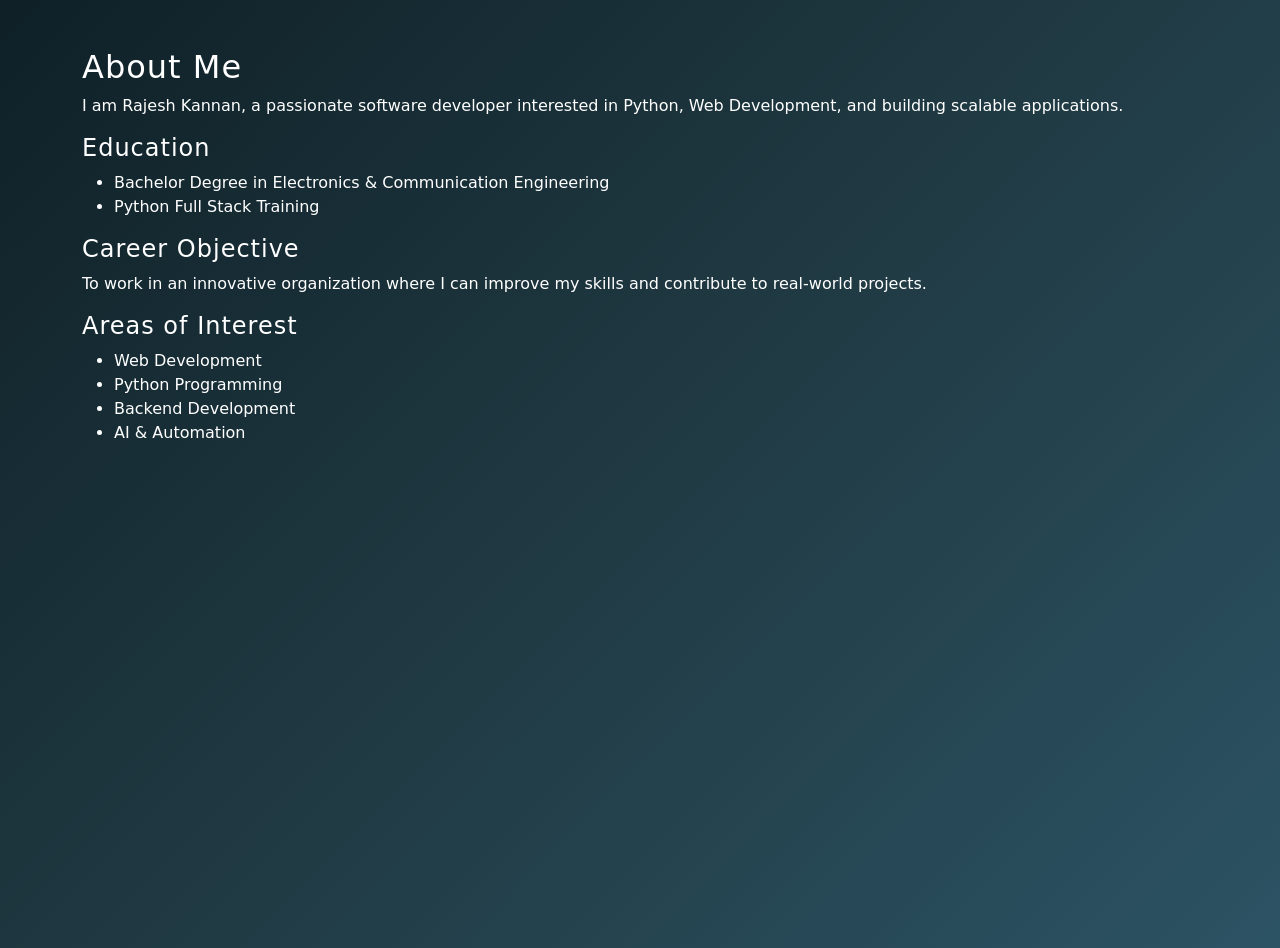
<file: about.html>
<!DOCTYPE html>
<html>
<head>
<title>About Me</title>
<link rel="stylesheet" href="style.css">
<link href="https://cdn.jsdelivr.net/npm/bootstrap@5.3.2/dist/css/bootstrap.min.css" rel="stylesheet">
</head>

<body>

<!-- <div class="container mt-5"> -->
    <div class= "container mt-5 about-text">

<h2>About Me</h2>

<p>
I am Rajesh Kannan, a passionate software developer interested in Python, Web Development, and building scalable applications.
</p>

<h4>Education</h4>

<ul>
<li>Bachelor Degree in Electronics & Communication Engineering</li>
<li>Python Full Stack Training</li>
</ul>

<h4>Career Objective</h4>

<p>
To work in an innovative organization where I can improve my skills and contribute to real-world projects.
</p>

<h4>Areas of Interest</h4>

<ul>
<li>Web Development</li>
<li>Python Programming</li>
<li>Backend Development</li>
<li>AI & Automation</li>
</ul>

</div>

</body>

</html>
</file>
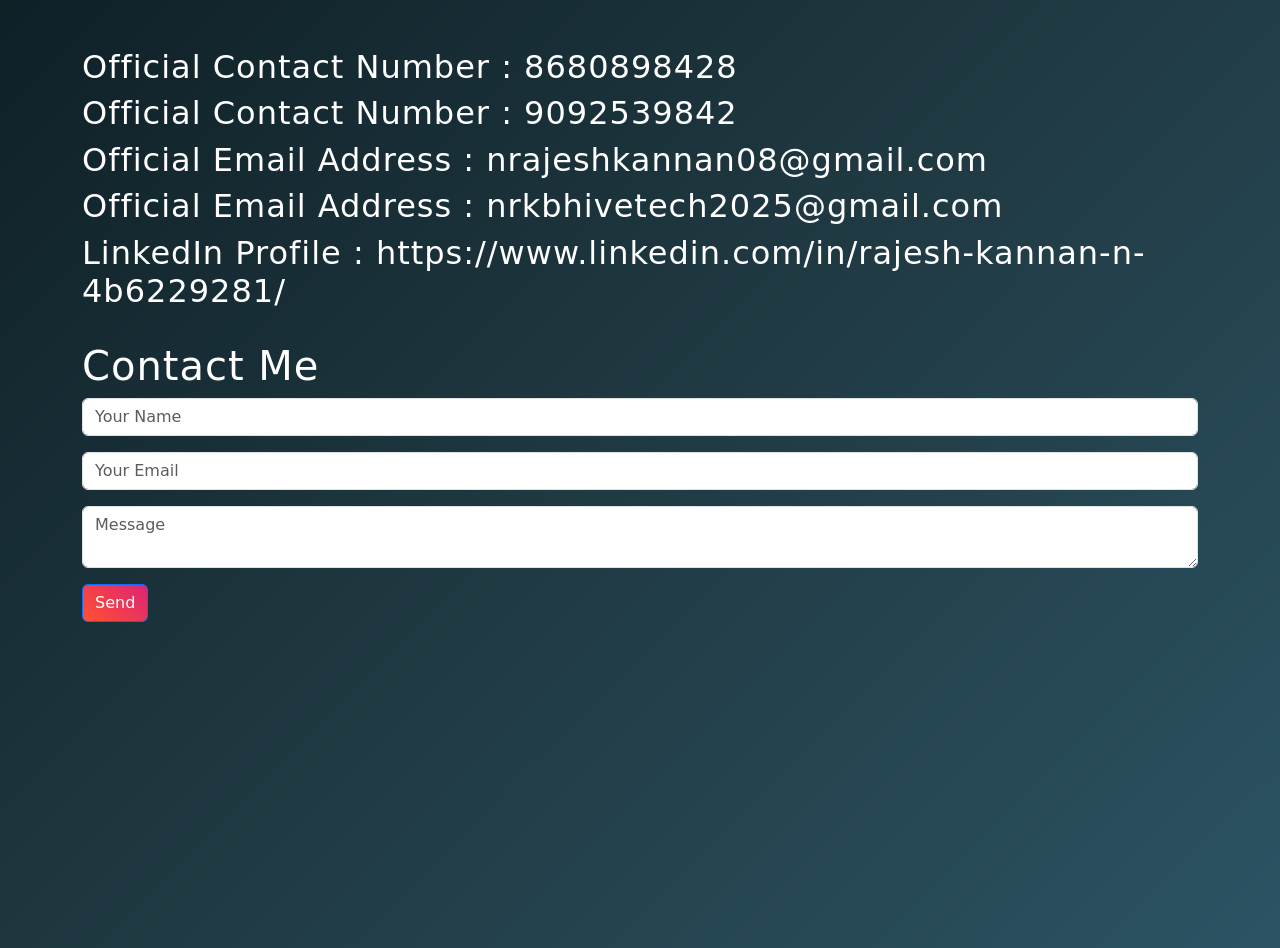
<file: contact.html>
<!DOCTYPE html>
<html>
<head>

<title>Contact</title>

<link rel="stylesheet" href="style.css">

<link href="https://cdn.jsdelivr.net/npm/bootstrap@5.3.2/dist/css/bootstrap.min.css" rel="stylesheet">

</head>

<!-- <body>

<div class="container mt-5"> -->

<body class="text-white">

<div class="container mt-5">


  <h2>Official Contact Number : 8680898428</h2>
  <h2>Official Contact Number : 9092539842</h2>
  <h2>Official Email Address : nrajeshkannan08@gmail.com</h2>
  <h2>Official Email Address : nrkbhivetech2025@gmail.com</h2>
  <h2>LinkedIn Profile : https://www.linkedin.com/in/rajesh-kannan-n-4b6229281/</h2>
  

</br>

  <h1>Contact Me</h1>

<form action="contact-form.html" method="POST">

<div class="mb-3">
<input type="text" name="name" class="form-control" placeholder="Your Name">
</div>

<div class="mb-3">
<input type="email" name="email" class="form-control" placeholder="Your Email">
</div>

<div class="mb-3">
<textarea name="message" class="form-control" placeholder="Message"></textarea>
</div>

<button class="btn btn-primary">Send</button>

</form>

</div>

</body>

</html>
</file>
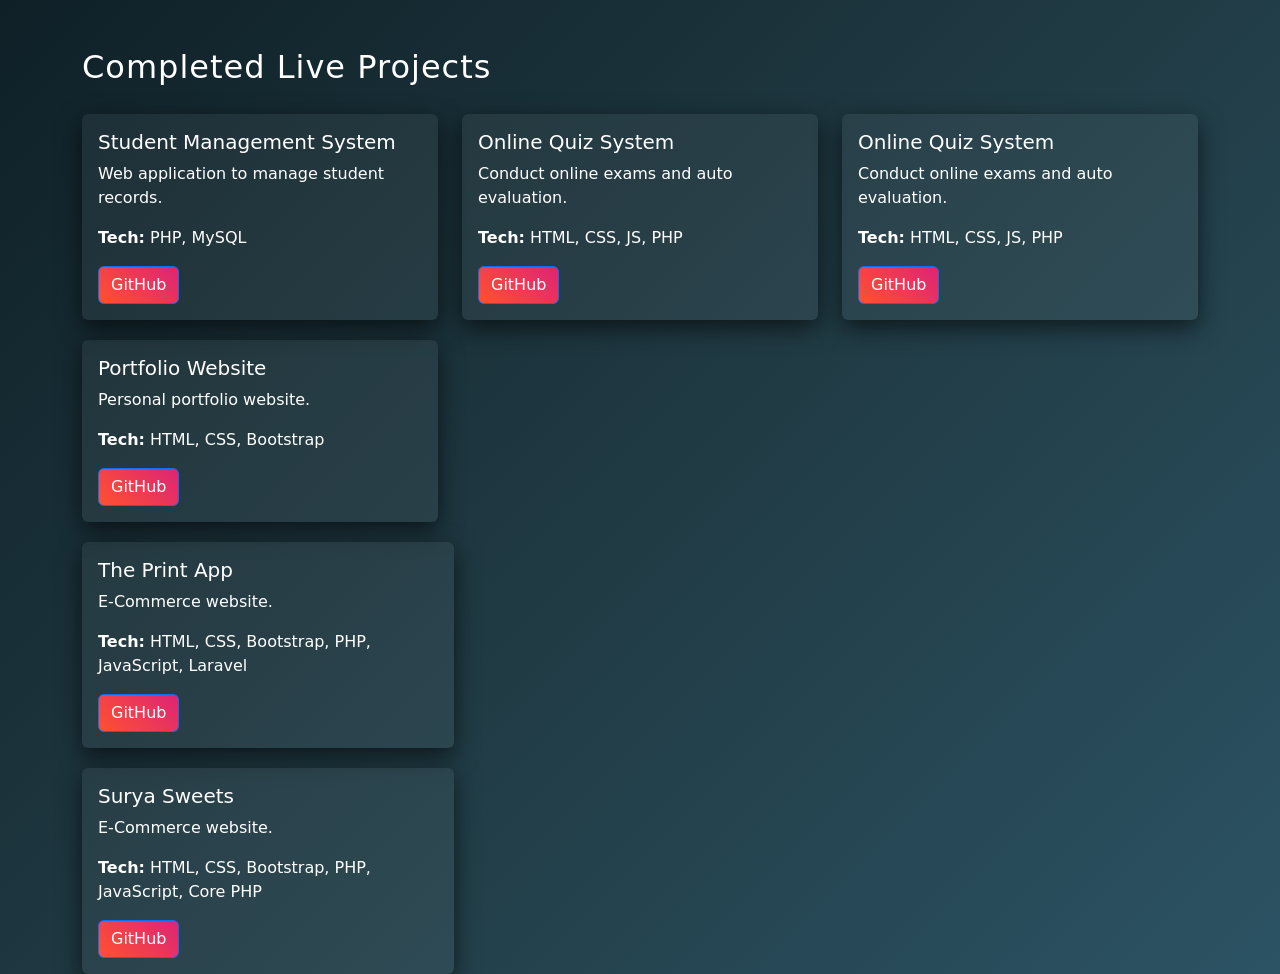
<file: projects.html>
<!DOCTYPE html>
<html>
<head>

<title>Projects</title>

<link rel="stylesheet" href="style.css">

<link href="https://cdn.jsdelivr.net/npm/bootstrap@5.3.2/dist/css/bootstrap.min.css" rel="stylesheet">

</head>

<body>

<!-- <div class="container mt-5"> -->

<body class="projects-page">


<div class="container mt-5 text-white">

<h2>Completed Live Projects</h2>

<div class="row">

<div class="col-md-4">

<div class="card">

<div class="card-body">

<h5>Student Management System</h5>

<p>Web application to manage student records.</p>

<p><b>Tech:</b> PHP, MySQL</p>

<a href="#" class="btn btn-primary">GitHub</a>

</div>
</div>

</div>


<div class="col-md-4">

<div class="card">

<div class="card-body">

<h5>Online Quiz System</h5>

<p>Conduct online exams and auto evaluation.</p>

<p><b>Tech:</b> HTML, CSS, JS, PHP</p>

<a href="#" class="btn btn-primary">GitHub</a>

</div>

</div>
</div>

<div class="col-md-4">

<div class="card">

<div class="card-body">

<h5>Online Quiz System</h5>

<p>Conduct online exams and auto evaluation.</p>

<p><b>Tech:</b> HTML, CSS, JS, PHP</p>

<a href="#" class="btn btn-primary">GitHub</a>

</div>

</div>
</div>


<div class="col-md-4">

<div class="card">

<div class="card-body">

<h5>Portfolio Website</h5>

<p>Personal portfolio website.</p>

<p><b>Tech:</b> HTML, CSS, Bootstrap</p>

<a href="#" class="btn btn-primary">GitHub</a>

</div>

</div>
</div>

</div>



<div class="col-md-4">

<div class="card">

<div class="card-body">

<h5>The Print App</h5>

<p>E-Commerce website.</p>

<p><b>Tech:</b> HTML, CSS, Bootstrap, PHP, JavaScript, Laravel</p>

<a href="#" class="btn btn-primary">GitHub</a>

</div>

</div>
</div>

<div class="col-md-4">

<div class="card">

<div class="card-body">

<h5>Surya Sweets</h5>

<p>E-Commerce website.</p>

<p><b>Tech:</b> HTML, CSS, Bootstrap, PHP, JavaScript, Core PHP</p>

<a href="#" class="btn btn-primary">GitHub</a>

</div>

</div>
</div>

</div>

</div>

</body>

</html>
</file>
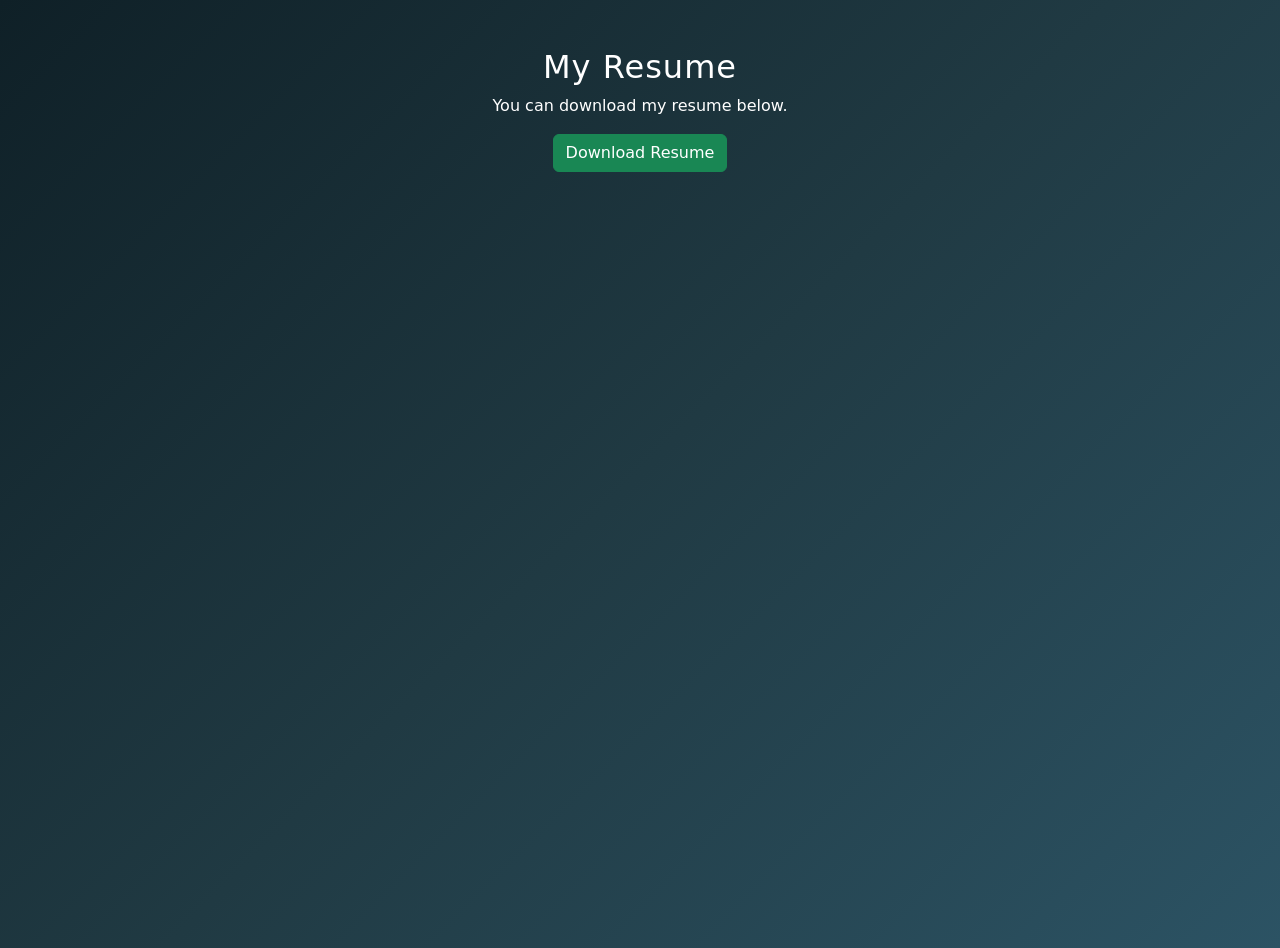
<file: resume.html>
<!DOCTYPE html>
<html>
<head>

<title>Resume</title>

<link rel="stylesheet" href="style.css">

<link href="https://cdn.jsdelivr.net/npm/bootstrap@5.3.2/dist/css/bootstrap.min.css" rel="stylesheet">

</head>

<body>

<div class="container mt-5 text-center">

<body class="text-white">

<div class="container mt-5 text-center">

<h2>My Resume</h2>

<p>You can download my resume below.</p>

<a href="resume.pdf" class="btn btn-success" download>Download Resume</a>

</div>

</body>

</html>
</file>
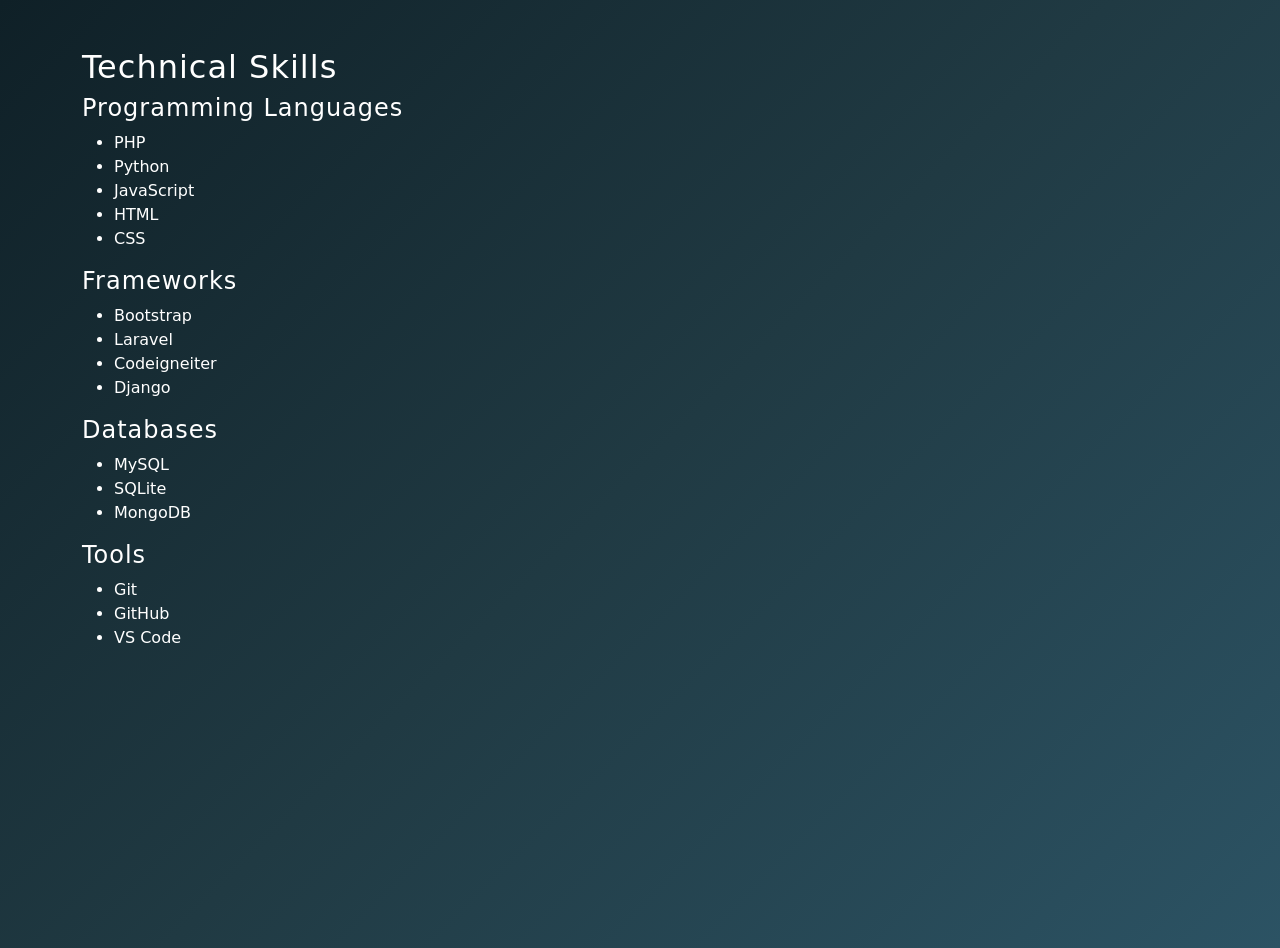
<file: skills.html>
<!DOCTYPE html>
<html>
<head>
<title>Skills</title>

<link rel="stylesheet" href="style.css">

<link href="https://cdn.jsdelivr.net/npm/bootstrap@5.3.2/dist/css/bootstrap.min.css" rel="stylesheet">

</head>

<body>

<!-- <div class="container mt-5"> -->

<div class="container mt-5 text-white">

<h2>Technical Skills</h2>

<h4>Programming Languages</h4>

<ul>
    <li>PHP</li>
<li>Python</li>
<li>JavaScript</li>
<li>HTML</li>
<li>CSS</li>
</ul>

<h4>Frameworks</h4>

<ul>
<li>Bootstrap</li>
<li>Laravel</li>
<li>Codeigneiter</li>
<li>Django</li>
</ul>

<h4>Databases</h4>

<ul>
<li>MySQL</li>
<li>SQLite</li>
<li>MongoDB</li>
</ul>

<h4>Tools</h4>

<ul>
<li>Git</li>
<li>GitHub</li>
<li>VS Code</li>
</ul>

</div>

</body>
</html>
</file>
<file: style.css>
body{
font-family: Arial;
text-decoration-color: white;
}

.hero{
padding:10px;
background:#031712;
text-decoration-color: white;
}

.profile-img{
width:150px;
height:200px;
text-decoration-color: white;
border-radius:500%;
margin-bottom:20px;
}

.card{
margin-top:10px;
}


/* Google Font */
@import url('https://fonts.googleapis.com/css2?family=Poppins:wght@300;400;500;600&display=swap');

body{
font-family: 'Poppins', sans-serif;

/* Premium Gradient Background */
background: linear-gradient(135deg,#0f2027,#203a43,#2c5364);

color:white;
min-height:100vh;
margin:0;



background: linear-gradient(135deg,#0f2027,#203a43,#2c5364);
color:white;

}

/* Navbar Enhancement */

.navbar{
background: linear-gradient(90deg,#141e30,#243b55);
box-shadow:0 4px 15px rgba(0,0,0,0.5);
}

.about-text{
color:white;
}


.skills-text{
color:white;
}

/* .card-body{
color:white;
} */


/* Make all text white in projects page */

.projects-page{
color:white;
}

.projects-page h1,
.projects-page h2,
.projects-page h3,
.projects-page h4,
.projects-page h5,
.projects-page p,
.projects-page a{
color:white;
}

form input,
form textarea{
background:#1e1e1e;
color:white;
border:1px solid #555;
}

form input::placeholder,
form textarea::placeholder{
color:#ccc;
}

body{
font-family:'Poppins', sans-serif;
background: linear-gradient(135deg,#0f2027,#203a43,#2c5364);
color:white;
}

.resume-page{
color:white;
}

/* Card text fix */

.projects-page .card{
background: rgba(255,255,255,0.05);
color:white;
border:none;
}

.projects-page .card-body{
color:white;
}

/* .card{
margin-top:20px;
color:white;
} */

/* Hero Section */

.hero{
padding:120px 20px;
text-align:center;

/* Rich Gradient */

background: linear-gradient(135deg,#1f4037,#99f2c8);

border-radius:20px;
margin:30px;
box-shadow:0 10px 40px rgba(0,0,0,0.6);
}

/* Profile Image */

.profile-img{
width:180px;
height:200px;
border-radius:50%;
object-fit:cover;

border:5px solid white;

box-shadow:0 10px 30px rgba(0,0,0,0.6);

transition:transform 0.4s;
}

.profile-img:hover{
transform:scale(1.1);
}

/* Cards */

.card{
margin-top:20px;
border:none;

border-radius:15px;

background: linear-gradient(135deg,#232526,#414345);

color:white;

box-shadow:0 8px 25px rgba(0,0,0,0.6);

transition:transform 0.4s, box-shadow 0.4s;
}

.card:hover{
transform:translateY(-10px);
box-shadow:0 15px 40px rgba(0,0,0,0.8);
}

/* Buttons */

.btn-primary{
background:linear-gradient(45deg,#ff512f,#dd2476);
border:none;
padding:10px 25px;
font-weight:500;
}

.btn-primary:hover{
background:linear-gradient(45deg,#dd2476,#ff512f);
}

/* Section Headings */

h1,h2,h3,h4{
font-weight:600;
letter-spacing:1px;
}

/* Smooth Scroll */

html{
scroll-behavior:smooth;

}
</file>
